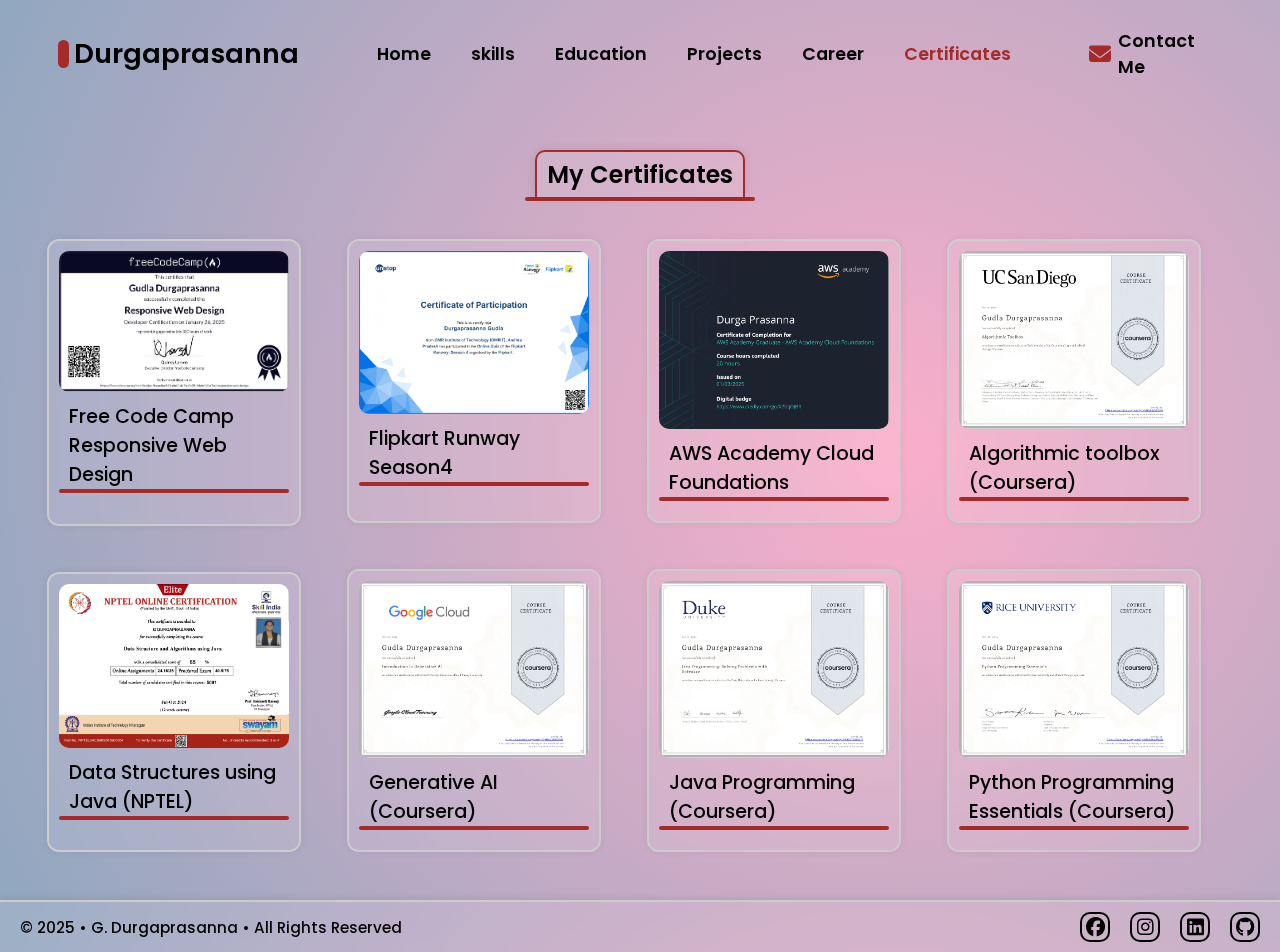
<file: SRC/pages/certificates.html>
<!DOCTYPE html>
<html>

<head>
    <meta charset="utf-8">
    <meta name="viewport" content="width=device-width, initial-scale=1">
    <title>Hobbies</title>
    <link rel="stylesheet" type="text/css" href="../style/style.css">
    <link rel="icon" href="../../Assets/favicons/favicon.png" type="image/png" sizes="32x32">

    <link rel="stylesheet" href="https://cdnjs.cloudflare.com/ajax/libs/font-awesome/6.2.0/css/all.min.css">
    <link rel="stylesheet" href="https://unpkg.com/boxicons@latest/css/boxicons.min.css">
</head>

<body>


    <header class="header" id="header">
        <a href="../../index.html" class="logo"><span class="main-icon"></span><span>Durgaprasanna</span></a>

        <div class="navbar">
            <a href="/index.html">Home</a>
            <a href="./skills.html">skills</a>
            <a href="./education.html">Education</a>
            <a href="./projects.html">Projects</a>
            <a href="./career.html">Career</a>
            <a href="./certicates.html" class="active">Certificates</a>
            <!--<a href="./testimonials.html">Testimonials</a>-->
        </div>

        <div class="main">
            <a href="contact.html" class="user main-items"><i class="fas fa-envelope cm-icon"></i>Contact Me</a>
            <div class="main-items menu-icon-container" id="menu-icon-js">
                <div class="bx bx-menu" id="menu-icon"></div>
            </div>
        </div>
    </header>

    <div class="page">
    <main class="hobbies-main">
        <div class="hobbies-section">
            <div class="hobbies-header">
                <div class="header-text">My Certificates</div>
                <div class="header-line"></div>
            </div>
            <div class="section">
                <div class="row first">
                    <div class="hobbies 1">
                        <div class="image">
                            <img src="../../Assets/certificates/freecodecamp_responsiveweb.jpg" alt="">
                        </div>
                        <div class="header">
                            <div class="header-text">Free Code Camp Responsive Web Design</div>
                            <div class="header-line"></div>
                        </div>
                        <div class="text">
                            <!-- Traveling is more than just a pastime for me; it's a way of life. Exploring new
                            destinations,
                            immersing myself in diverse cultures, and uncovering the beauty of our world bring me
                            immense
                            joy
                            and endless opportunities for personal growth. -->
                        </div>
                    </div>
                    <div class="hobbies 2">
                        <div class="image">
                            <img src="../../Assets/certificates/Data Structure and Algorithms using Java_page-0001.jpg" alt="">
                        </div>
                        <div class="header">
                            <div class="header-text">Data Structures using Java (NPTEL)</div>
                            <div class="header-line"></div>
                        </div>
                        <div class="text">
                           <!--Swimming is my ultimate escape. The feeling of gliding through the water, weightless and
                            free, is truly unparalleled. Whether it's in the calm waters of a pool or the waves of the
                            open sea, swimming rejuvenates my body and soul.-->
                        </div>
                    </div>
                </div>
                <div class="row second">
                    <div class="hobbies 3">
                        <div class="image">
                            <img src="../../Assets/certificates/certificate_page-0001.jpg" alt="">
                        </div>
                        <div class="header">
                            <div class="header-text">Flipkart Runway Season4</div>
                            <div class="header-line"></div>
                        </div>
                        <div class="text">
                            <!-- Spending quality time with friends is a treasured escape from the routine. Whether it's
                            sharing laughter, exploring new places, or simply enjoying each other's company, social
                            hangouts create lasting bonds and cherished memories. -->
                        </div>
                    </div>
                    <div class="hobbies 4">
                        <div class="image">
                            <img src="../../Assets/certificates/AWS.jpg" alt="">
                        </div>
                        <div class="header">
                            <div class="header-text">AWS Academy Cloud Foundations</div>
                            <div class="header-line"></div>
                        </div>
                        <div class="text">
                            <!-- Photography is my way of capturing the world's fleeting moments and turning them into
                            lasting memories. With a camera in hand, I explore the beauty of everyday life, seeking to
                            frame the world in a unique and captivating way. -->
                        </div>
                    </div>
                    <div class="hobbies 5">
                        <div class="image">
                            <img src="../../Assets/certificates/Coursera-algorithmtoolbox_page-0001.jpg" alt="">
                        </div>
                        <div class="header">
                            <div class="header-text">Algorithmic toolbox (Coursera)</div>
                            <div class="header-line"></div>
                        </div>
                        <div class="text">
                            <!-- Photography is my way of capturing the world's fleeting moments and turning them into
                            lasting memories. With a camera in hand, I explore the beauty of everyday life, seeking to
                            frame the world in a unique and captivating way. -->
                        </div>
                    </div>
                    <div class="hobbies 6">
                        <div class="image">
                            <img src="../../Assets/certificates/Coursera-genai_page-0001.jpg" alt="">
                        </div>
                        <div class="header">
                            <div class="header-text">Generative AI (Coursera) </div>
                            <div class="header-line"></div>
                        </div>
                        <!-- <div class="text">
                            <!-- Photography is my way of capturing the world's fleeting moments and turning them into
                            lasting memories. With a camera in hand, I explore the beauty of everyday life, seeking to
                            frame the world in a unique and captivating way.
                        </div> -->
                    </div>
                    <div class="hobbies 7">
                        <div class="image">
                            <img src="../../Assets/certificates/Coursera-java_page-0001.jpg" alt="">
                        </div>
                        <div class="header">
                            <div class="header-text">Java Programming (Coursera) </div>
                            <div class="header-line"></div>
                        </div>
                        <!-- <div class="text">
                            <!-- Photography is my way of capturing the world's fleeting moments and turning them into
                            lasting memories. With a camera in hand, I explore the beauty of everyday life, seeking to
                            frame the world in a unique and captivating way.
                        </div> -->
                    </div>
                    <div class="hobbies 8">
                        <div class="image">
                            <img src="../../Assets/certificates/Coursera-python_page-0001.jpg" alt="">
                        </div>
                        <div class="header">
                            <div class="header-text">Python Programming Essentials (Coursera) </div>
                            <div class="header-line"></div>
                        </div>
                        <!-- <div class="text">
                            <!-- Photography is my way of capturing the world's fleeting moments and turning them into
                            lasting memories. With a camera in hand, I explore the beauty of everyday life, seeking to
                            frame the world in a unique and captivating way. 
                        </div> -->
                    </div>
                </div>
            </div>
        </div>
    </main>
    <footer class="footer">
        <div class="left">
            &copy; 2025 • G. Durgaprasanna • All Rights Reserved
        </div>
        <div class="right">
            <div class="social"><a href="#" target="_blank"><i class="fa-brands fa-facebook"></i></a></div>
            <div class="social"><a href="#" target="_blank"><i class="fa-brands fa-instagram"></i></a></div>
            <div class="social"><a href="https://www.linkedin.com/in/durgaprasanna-gudla" target="_blank"><i class="fa-brands fa-linkedin"></i></a></div>
            <div class="social"><a href="https://github.com/Durgaprasanna18110" target="_blank"><i class="fa-brands fa-github"></i></a></div>
        </div>
    </footer>
</div>
    <div class="nav-touch-close" id="nav-tc-js"></div>
    <script type="text/javascript" src="../script/script.js"></script>
</body>
</html>
</file>
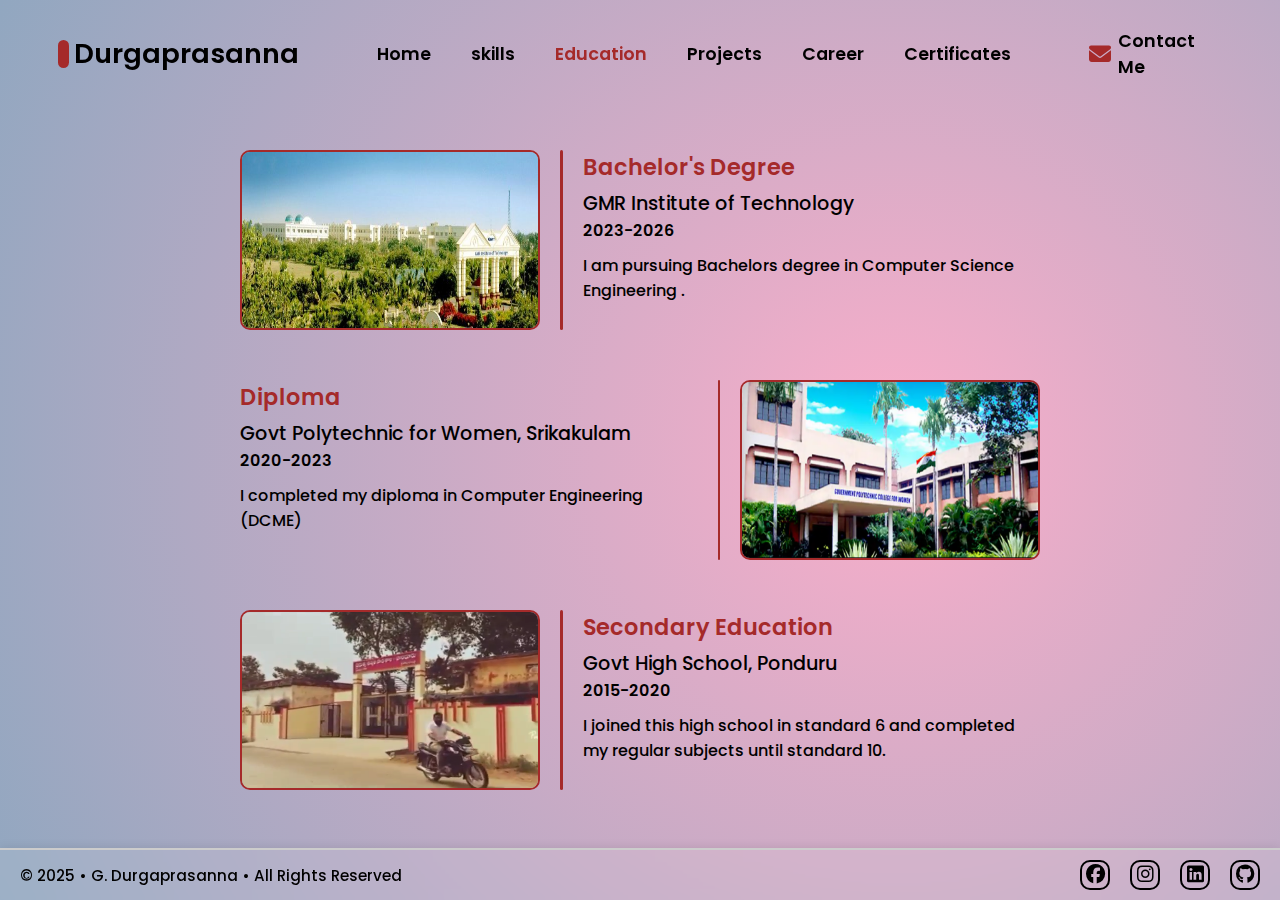
<file: SRC/pages/education.html>
<!DOCTYPE html>
<html>
<head>
    <meta charset="utf-8">
    <meta name="viewport" content="width=device-width, initial-scale=1">
    <title>Education</title>
    <link rel="stylesheet" type="text/css" href="../style/style.css">
    <link rel="icon" href="../../Assets/favicons/favicon.png" type="image/png" sizes="32x32">
    <link rel="stylesheet" href="https://cdnjs.cloudflare.com/ajax/libs/font-awesome/6.2.0/css/all.min.css">
    <link rel="stylesheet" href="https://unpkg.com/boxicons@latest/css/boxicons.min.css">
</head>
<body>
    <header class="header" id="header">
        <a href="../../index.html" class="logo"><span class="main-icon"></span><span>Durgaprasanna</span></a>

        <div class="navbar">
            <a href="/index.html">Home</a>
            <a href="./skills.html">skills</a>
            <a href="./education.html" class="active">Education</a>
            <a href="./projects.html">Projects</a>
            <a href="./career.html">Career</a>
            <a href="./certificates.html">Certificates</a>
            <!--<a href="./testimonials.html">Testimonials</a>-->
        </div>

        <div class="main">
            <a href="./contact.html" class="user main-items"><i class="fas fa-envelope cm-icon"></i>Contact Me</a>
            <div class="main-items menu-icon-container" id="menu-icon-js">
                <div class="bx bx-menu" id="menu-icon"></div>
            </div>
        </div>
    </header>


    <div class="page">
        <main class="education-main">
            <div class="education-section">
                <div class="study first">
                    <div class="image">
                        <img src="../../Assets/education/GMRIT.jpg" alt="">
                    </div>
                    <div class="line"></div>
                    <div class="texts">
                        <div class="header">Bachelor's Degree</div>
                        <div class="name">GMR Institute of Technology</div>
                        <div class="year">2023-2026</div>
                        <div class="text">I am pursuing Bachelors degree in Computer Science Engineering .</div>
                    </div>
                </div>
                <div class="study second">
                    <div class="image">
                        <img src="../../Assets/education/diploma.png" alt="">
                    </div>
                    <div class="line"></div>
                    <div class="texts">
                        <div class="header">Diploma</div>
                        <div class="name">Govt Polytechnic for Women, Srikakulam</div>
                        <div class="year">2020-2023</div>
                        <div class="text">I completed my diploma in Computer Engineering (DCME) </div>
                    </div>
                </div>
                <div class="study third">
                    <div class="image">
                        <img src="../../Assets/education/school.png" alt="">
                    </div>
                    <div class="line"></div>
                    <div class="texts">
                        <div class="header">Secondary Education</div>
                        <div class="name">Govt High School, Ponduru</div>
                        <div class="year">2015-2020</div>
                        <div class="text">I joined this high school in standard 6 and completed my regular subjects until standard 10.</div>
                    </div>
                </div>
            </div>
        </main>
        <footer class="footer">
            <div class="left">
                &copy; 2025 • G. Durgaprasanna • All Rights Reserved
            </div>
            <div class="right">
                <div class="social"><a href="#" target="_blank"><i class="fa-brands fa-facebook"></i></a></div>
                <div class="social"><a href="#" target="_blank"><i class="fa-brands fa-instagram"></i></a></div>
                <div class="social"><a href="https://www.linkedin.com/in/durgaprasanna-gudla" target="_blank"><i class="fa-brands fa-linkedin"></i></a></div>
                <div class="social"><a href="https://github.com/Durgaprasanna18110" target="_blank"><i class="fa-brands fa-github"></i></a></div>
            </div>
        </footer>
    </div>
    <div class="nav-touch-close" id="nav-tc-js"></div>
    <script type="text/javascript" src="../script/script.js"></script>
</body>
</html>
</file>
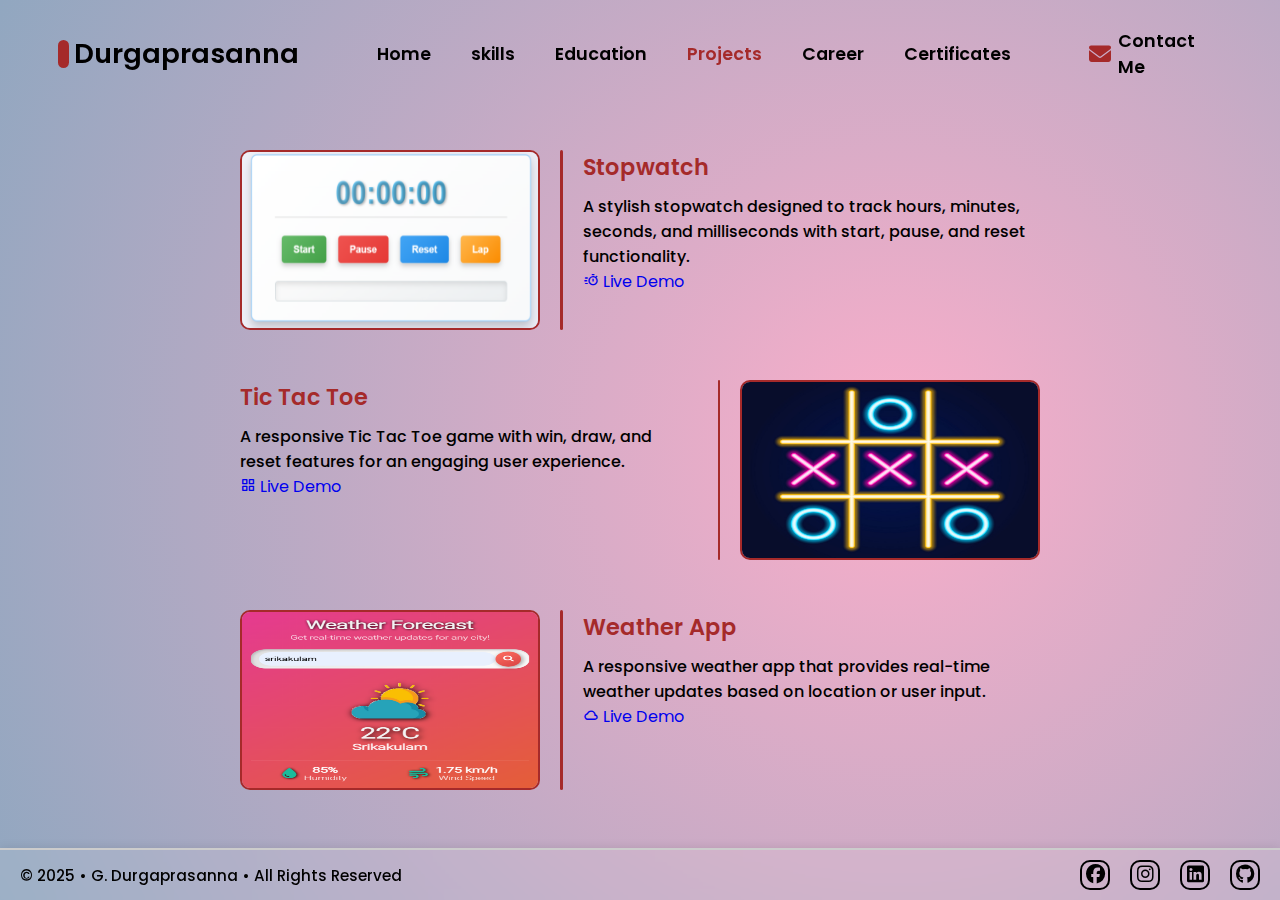
<file: SRC/pages/projects.html>
<!DOCTYPE html>
<html>

<head>
    <meta charset="utf-8">
    <meta name="viewport" content="width=device-width, initial-scale=1">
    <title>Projects</title>
    <link rel="stylesheet" type="text/css" href="../style/style.css">
    <link rel="icon" href="/Assets/favicons/favicon.png" type="image/png" sizes="32x32">
    <link rel="stylesheet" href="https://cdnjs.cloudflare.com/ajax/libs/font-awesome/6.2.0/css/all.min.css">
    <link rel="stylesheet" href="https://unpkg.com/boxicons@latest/css/boxicons.min.css">
</head>

<body>
    <header class="header" id="header">
        <a href="../../index.html" class="logo"><span class="main-icon"></span><span>Durgaprasanna</span></a>

        <div class="navbar">
            <a href="/index.html">Home</a>
            <a href="./skills.html">skills</a>
            <a href="./education.html">Education</a>
            <a href="./projects.html" class="active">Projects</a>
            <a href="./career.html">Career</a>
            <a href="./certificates.html">Certificates</a>
            <!--<a href="./testimonials.html">Testimonials</a>-->
        </div>

        <div class="main">
            <a href="./contact.html" class="user main-items"><i class="fas fa-envelope cm-icon"></i>Contact Me</a>
            <div class="main-items menu-icon-container" id="menu-icon-js">
                <div class="bx bx-menu" id="menu-icon"></div>
            </div>
        </div>
    </header>

    <div class="page">
        <main class="education-main">
            <div class="education-section">
                <div class="study first">
                    <div class="image">
                        <img src="/Assets/projects/stopwatch.png" alt="">
                    </div>
                    <div class="line"></div>
                    <div class="texts">
                        <div class="header">Stopwatch</div>
                        <div class="text">A stylish stopwatch designed to track hours, minutes, seconds, and milliseconds with start, pause, and reset functionality.</div>
                        <a href="https://durgaprasanna18110.github.io/PRODIGY_WD_02/" target="_blank"><i class="bx bx-timer"></i> Live Demo</a>
                    </div>
                </div>

                <div class="study second">
                    <div class="image">
                        <img src="/Assets/projects/tic-tac-toe.png" alt="Tic Tac Toe Game">
                    </div>
                    <div class="line"></div>
                    <div class="texts">
                        <div class="header">Tic Tac Toe</div>
                        <div class="text">A responsive Tic Tac Toe game with win, draw, and reset features for an engaging user experience.</div>
                        <a href="https://durgaprasanna18110.github.io/PRODIGY_WD_03/" target="_blank"><i class='bx bx-grid-alt'></i> Live Demo</a>
                    </div>
                </div>

                <div class="study third">
                    <div class="image">
                        <img src="/Assets/projects/weather.png" alt="Weather App">
                    </div>
                    <div class="line"></div>
                    <div class="texts">
                        <div class="header">Weather App</div>
                        <div class="text">A responsive weather app that provides real-time weather updates based on location or user input.</div>
                        <a href="https://durgaprasanna18110.github.io/PRODIGY_WD_05/" target="_blank">
                            <i class='bx bx-cloud'></i> Live Demo</a>
                    </div>
                </div>
        </div>
        </main>

        <footer class="footer">
            <div class="left">
                &copy; 2025 • G. Durgaprasanna • All Rights Reserved
            </div>
            <div class="right">
                <div class="social"><a href="#" target="_blank"><i class="fa-brands fa-facebook"></i></a></div>
                <div class="social"><a href="#" target="_blank"><i class="fa-brands fa-instagram"></i></a></div>
                <div class="social"><a href="https://www.linkedin.com/in/durgaprasanna-gudla" target="_blank"><i class="fa-brands fa-linkedin"></i></a></div>
                <div class="social"><a href="https://github.com/Durgaprasanna18110" target="_blank"><i class="fa-brands fa-github"></i></a></div>
            </div>
        </footer>
    </div>

    <div class="nav-touch-close" id="nav-tc-js"></div>
    <script type="text/javascript" src="../script/script.js"></script>
</body>
</html>
</file>
<file: SRC/style/style.css>
@import url('https://fonts.googleapis.com/css2?family=Poppins:wght@300;400;500;600;700&display=swap');

* {
	padding: 0;
	margin: 0;
	box-sizing: border-box;
	font-family: 'Poppins', sans-serif;
	text-decoration: none;
	list-style: none;
}

:root {
	/* --bg-color: radial-gradient(circle at 60% 50%, rgba(238,174,202,1) 0%, rgb(127, 172, 224) 100%); */
	--bg-color: radial-gradient(circle at 70% 50%, rgba(250, 174, 202, 1) 0%, rgb(145, 167, 192) 100%);
	--text-color: #000000;
	--main-color: brown;
	/* --main-color: hsl(250, 52%, 36%); */
}

body {
	min-height: 100vh;
	/* position: relative;
	top: 150px; */
	background: var(--bg-color);
	color: var(--text-color);
}

header {
	position: fixed;
	/* position: relative; */
	width: 100%;
	top: 0;
	right: 0;
	z-index: 117;
	display: flex;
	align-items: center;
	/* justify-content: space-between; */
	justify-content: space-evenly;
	background: transparent;
	/* padding: 28px 12%; */
	padding: 28px 0px;
	transition: all .50s ease;
	/* backdrop-filter: blur(4px); */
}
header.scrolled {
	backdrop-filter: blur(4px);
}
.logo {
	display: flex;
	align-items: center;
	/* margin-right: 25px; */
}

.logo .main-icon {
	width: 0.7rem;
	height: 1.7rem;
	margin-right: 5px;
	background-color: var(--main-color);
	border-radius: 50px;
}

.logo span {
	color: var(--text-color);
	font-size: 1.7rem;
	font-weight: 600;
}

.navbar {
	display: flex;
}

.navbar a {
	position: relative;
	color: var(--text-color);
	font-size: 1.1rem;
	font-weight: 600;
	padding: 5px 0;
	margin: 0px 20px;
	transition: all .50s ease;
	display: flex;
	justify-content: center;
}

.navbar a::before {
	content: "";
	position: absolute;
	top: 0;
	width: 0px;
	height: 2px;
	border-radius: 10px;
	background-color: var(--text-color);
	transition: all 0.3s ease;
	opacity: 0;
}

.navbar a:hover::before {
	width: 100%;
	opacity: 1;
}

.navbar a:hover {
	color: var(--main-color);
	transform: scale(1.1);
}

.header .navbar a.active,
.header .main a.active {
	color: var(--main-color);
}


.header .main {
	display: flex;
	align-items: center;
	/* border: 2px solid; */
	/* margin-left: 25px; */
}

.header .main a {
	width: 132.4417px;
	/* width: fit-content; */
	justify-content: right;
	color: var(--text-color);
	font-size: 1.1rem;
	font-weight: 600;
	transition: all .50s ease;
}

.header .main .user .cm-icon {
	font-size: 22px;
}

.user {
	display: flex;
	align-items: center;
}

.user i {
	color: var(--main-color);
	font-size: 28px;
	margin-right: 7px;
}

.main a:hover {
	color: var(--main-color);
}

#menu-icon {
	font-size: 35px;
	color: var(--text-color);
	cursor: pointer;
	z-index: 114;
	display: none;
}

.about {
	/* position: relative;
	top: 150px; */
	width: 100%;
	padding-top: 150px;
	/* margin-top: 150px; */
	/* height: 100vh; */
	min-width: 250px;
	display: flex;
	justify-content: center;
	align-items: center;
}

.about-content {
	max-width: 1000px;
	padding: 0px 20px;
	display: flex;
	justify-content: center;
	align-items: center;
	flex-direction: row;
}

.column.left {
	text-align: left;
	/* padding-left: 20px; */
	max-width: 70%;
}

.column.right {
	order: 1;
	width: fit-content;
	display: flex;
	align-items: center;
	justify-content: left;
}


.column.right img {
	max-width: 250px;
	margin-left: 50px;
	border-radius: 20px 100px 20px 20px;
	box-shadow: 0 0 10px rgba(0, 0, 0, 0.2);

}

.about .text {
	font-size: 2rem;
	font-weight: bold;
	color: var(--text-color);
}

.about .iAm {
	color: #4e54c8;
}

.about p {
	font-size: 1.2rem;
	font-weight: 500;
	margin-top: 20px;
	color: var(--text-color);
}

.about .buttons {
	margin-top: 20px;
	display: flex;
	column-gap: 20px;
}

.about a {
	display: inline-block;
	/* margin-top: 20px; */
	padding: 10px 20px;
	background-color: var(--main-color);
	color: #fff;
	text-decoration: none;
	border-radius: 5px;
	font-size: 1rem;
	font-weight: 500;
	transition: 0.3s;
}

.about a:hover {
	background-color: #4e54c8;
}

.about .cm-button {
	color: var(--text-color);
	/* font-weight: 600; */
	background-color: transparent;
	outline: 2px solid var(--main-color);
}

.about .cm-button:hover {
	/* font-weight: 500; */
	color: white;
	outline: none;
}

.nav-touch-close {
	position: fixed;
	display: none;
	top: 0;
	width: 100%;
	height: 100%;
	background: rgba(255, 255, 255, 0.1);
	backdrop-filter: blur(4px);
	cursor: pointer;
	z-index: 100;
}

.nav-touch-close-open {
	display: block;
}

.nav-LR-TC {
	background: transparent;
	backdrop-filter: none;
}

@media (max-width: 1200px) {
	header {
		padding: 14px 2%;
		transition: .2s;
		justify-content: space-between;
	}

	.navbar a {
		padding: 5px 0;
		margin: 0px 20px;
	}
}

@media (max-width: 850px) {
	/* .about {
		display: inline;
	} */

	.about-content {
		/* position: relative; */
		display: block;
		padding: 0px;
		/* top: 100px; */
		max-width: 100%;
		height: 100%;
	}

	.about-content .column.left {
		max-width: 100%;
		margin-left: 20px;
		margin-right: 20px;
		padding: 0px;
		text-align: center;
	}


	.about-content .column.left .text {
		margin-top: 20px;
		font-size: 1.8rem;
	}

	.about-content .column.left p {
		margin: 0px;
		font-size: 1.1rem;
		margin-top: 10px;
	}

	.about .about-content .buttons {
		display: block;
		margin: 0px;
	}

	.about-content .column.left a {
		margin: 0px;
		margin-top: 20px;
		margin-right: 10px;
		margin-left: 10px;

	}

	.about-content .column.right {
		width: 100%;
		display: flex;
		justify-content: center;
		align-items: center;
	}

	.about-content .column.right img {
		margin: 0px;
	}
}

@media (max-width: 1100px) {
	.main .main-items {
		margin-right: 12px;
	}

	.main .menu-icon-container {
		position: relative;
		margin-right: 5px;
		width: 30px;
		height: 30px;
		border-radius: 5px;
		/* background: grey; */
		border: 2px solid #ccc;
		box-shadow: 0 0 10px rgba(0, 0, 0, 0.1);
		background: rgba(255, 255, 255, 0.1);
		backdrop-filter: blur(4px);
		cursor: pointer;
		display: flex;
		justify-content: center;
		align-items: center;
		z-index: 113;
	}

	.header .main a {
		width: 132.6px;
	}

	#menu-icon {
		display: block;
	}

	.navbar {
		position: absolute;
		top: 100%;
		right: -100%;
		width: auto;
		height: auto;
		/* background: grey; */
		border: 2px solid #ccc;
		box-shadow: 0 0 10px rgba(0, 0, 0, 0.1);
		background: rgba(255, 255, 255, 0.1);
		backdrop-filter: blur(4px);
		display: flex;
		flex-direction: column;
		justify-content: flex-start;
		align-items: center;
		border-radius: 10px;
		transition: all .50s ease;
	}

	.navbar a {
		display: block;
		margin: 12px 0;
		padding: 0px 25px;
		transition: all .50s ease;
	}

	.navbar a:before,
	.navbar a:after {
		display: none;
	}

	.navbar a:hover {
		color: var(--text-color);
		transform: translateY(5px);
	}

	/* .navbar a.active {
		color: var(--text-color);
	} */

	.navbar.open {
		right: 2%;
	}

}


.contact-main {
	width: 100%;
	/* height: 100vh; */
	padding-top: 150px;
	display: flex;
	align-items: center;
	justify-content: center;
}

.contact-main .contact-full {
	min-width: 570px;
	padding: 20px;
	padding-top: 0px;
	display: flex;
	align-items: center;
	justify-content: center;
}

.contact-main .mobile-show {
	position: absolute;
	visibility: hidden;
}

.contact-main .contact-section {
	width: 400px;
	min-width: 320px;
	color: var(--text-color);
	height: 400px;
	padding: 20px;
	position: relative;
	display: flex;
	flex-direction: column;
	justify-content: space-around;
	/* top: 40px; */
	border-top: 2px solid #ccc;
	border-bottom: 2px solid #ccc;
	border-left: 2px solid #ccc;
	border-radius: 10px 0px 0px 10px;
	box-shadow: 0 0 10px rgba(0, 0, 0, 0.1);
	background: rgba(255, 255, 255, 0.1);
	backdrop-filter: blur(4px);
}

.contact-main .contact-section .cs-item {
	display: flex;
	align-items: center;
}

.contact-main .contact-section .text {
	width: 200px;
	display: flex;
	flex-direction: column;
}

.contact-main .contact-section .icon {
	width: 70px;
	/* min-width: 70px; */
	height: 70px;
	border: 2.5px solid var(--main-color);
	border-radius: 100px;
	color: var(--main-color);
	font-size: 35px;
	display: flex;
	align-items: center;
	justify-content: center;
}

.contact-main .contact-section .placeHolder {
	width: fit-content;
	height: fit-content;
	display: flex;
	align-items: center;
	padding-left: 10px;
	font-size: 1.1rem;
	font-weight: 600;
	color: var(--main-color);
	/* background: lightcoral; */
}

.contact-main .contact-section .info {
	width: fit-content;
	height: fit-content;
	padding-left: 10px;
	/* font-size: large; */
	font-weight: 500;
	/* background: lightgoldenrodyellow; */
}


.contact-main .contact-form {
	width: 400px;
	min-width: 250px;
	position: relative;
	/* top: 40px; */
	text-align: center;
	padding: 20px;
	border: 2px solid #ccc;
	border-radius: 10px;
	color: var(--main-color);
	box-shadow: 0 0 10px rgba(0, 0, 0, 0.1);
	background: rgba(255, 255, 255, 0.1);
	backdrop-filter: blur(4px);
}

.contact-main .contact-section.csa-cs {
	border-right: 2px solid #ccc;
	border-radius: 10px;
}

.contact-main .contact-form.csa-cf {
	border-left: none;
	border-radius: 0px 10px 10px 0px;

}

.contact-main .contact-section .cs-top {
	width: 100%;
	padding-right: 15px;
	display: flex;
	flex-direction: column;
	/* justify-content: center; */
	align-items: center;
}

.contact-main .contact-section h1,
.contact-main .contact-form h1 {
	font-size: 1.5em;
	color: var(--text-color);
}

.contact-main .contact-section .border-line,
.contact-main .contact-form .border-line {
	width: 100%;
	height: 2px;
	background-color: var(--main-color);
}

.contact-main .contact-section .border-line {
	margin-bottom: 25px;
}

.contact-main .contact-form .contact-submit-after {
	/* height: 350px; */
	/* margin-top: 10px; */
	padding: 30px 0px 10px 0px;
	/* display: flex; */
	display: none;
	justify-content: center;
	align-items: center;
}

.contact-main .contact-form .form-section.hide {
	display: none;
}

.contact-main .contact-form .contact-submit-after.show {
	display: flex;
}

.contact-main .contact-form .contact-submit-after .box {
	/* background-color:cornsilk; */
	width: 335px;
	padding: 20px;
	border-radius: 10px;
	display: flex;
	flex-direction: column;
	justify-content: center;
	align-items: center;
	border: 2px solid #ccc;
	box-shadow: 0 0 10px rgba(0, 0, 0, 0.1);
	background: rgba(255, 255, 255, 0.1);
	backdrop-filter: blur(4px);

}

.contact-main .contact-form .contact-submit-after .csa-icon {
	font-size: 5rem;
	color: lightseagreen;
	margin-bottom: 20px;
}

.contact-main .contact-form .contact-submit-after .csa-text {
	font-size: 1.2rem;
	color: var(--text-color);
	font-weight: 500;
	margin-bottom: 10px;
}

.contact-main .contact-form .contact-submit-after .csa-ok {
	width: fit-content;
	color: white;
	font-size: 1.1rem;
	font-weight: 500;
	padding: 2px 8px;
	border-radius: 5px;
	cursor: pointer;
	background-color: var(--main-color);
	transition: 0.3s;
}

.contact-main .contact-form .contact-submit-after .csa-ok:hover {
	background-color: #4e54c8;
}

.contact-main .contact-form .name-section {
	margin-top: 25px;
}

.contact-main label {
	display: block;
	margin-bottom: 10px;
	color: var(--text-color);
	font-weight: 600;
}

.contact-main input[type="text"],
.contact-main input[type="email"],
.contact-main textarea {
	width: 100%;
	padding: 10px;
	margin-bottom: 20px;
	border: 1px solid #ccc;
	border-radius: 5px;
	font-size: 16px;
	outline: none;
}


.contact-main textarea {
	resize: none;
	margin-bottom: 0px;
}

.contact-main .contact-form .email-error,
.contact-main .contact-form .error {
	/* background-color: gray; */
	width: fit-content;
	display: none;
	justify-content: center;
	align-items: center;
	font-size: 1.1rem;
	border: 2px solid var(--main-color);
	border-radius: 5px;
	padding: 5px;
	margin: 10px auto 0px auto;
}

.contact-main .contact-form .error-show {
	display: flex;
}

.contact-main .contact-form .error-icon {
	font-size: 1.4rem;
	margin-right: 5px;
}


.contact-main button[type="submit"] {
	background-color: var(--main-color);
	color: white;
	padding: 10px 20px;
	border: none;
	border-radius: 5px;
	margin-top: 20px;
	font-size: 1rem;
	font-weight: 500;
	cursor: pointer;
	transition: 0.3s;
}

.contact-main button[type="submit"]:hover {
	background-color: #4e54c8;
}

.contact-main .contact-form .contact-button .line {
	display: inline-block;
	width: 15px;
	height: 15px;
	border-radius: 15px;
	background-color: var(--main-color);
}

.contact-main .contact-form .contact-button.loading {
	height: 55px;
	width: 97.7px;
	background-color: gray;
}

.contact-main .contact-form .contact-load {
	display: none;
}

.contact-main .contact-form .contact-load.show {
	display: block;
}

.contact-main .contact-form .contact-button .submit-text.hide {
	display: none;
}

.contact-main .contact-form .contact-load .line:nth-last-child(1) {
	animation: loadingA 1.5s 1s infinite;
}

.contact-main .contact-form .contact-load .line:nth-last-child(2) {
	animation: loadingA 1.5s 0.5s infinite;
}

.contact-main .contact-form .contact-load .line:nth-last-child(3) {
	animation: loadingA 1.5s 0s infinite;
}

@keyframes loadingA {
	0% {
		height: 15px;
	}

	50% {
		height: 35px;
	}

	100% {
		height: 15px;
	}
}

@media (max-width: 610px) {

	.contact-main {
		display: block;
	}

	.contact-main .contact-full {
		min-width: fit-content;
		display: block;
		padding: 0px;
		/* margin-left: auto;
		margin-right: auto; */
		/* position: relative;
		top: 100px; */
	}

	.contact-main .mobile-show {
		position: relative;
		visibility: visible;
	}

	.contact-main .contact-full .contact-section {
		width: 85%;
		min-width: 300px;
		height: fit-content;
		padding: 20px 0px 25px 15px;
		margin-right: auto;
		margin-left: auto;
		border-right: 2px solid #ccc;
		border-radius: 10px;
	}

	.contact-main .contact-section .cs-item {
		margin-bottom: 35px;
	}

	.contact-main .contact-section .cs-item.address {
		margin-bottom: 0px;
	}

	.contact-main .contact-section .icon {
		width: 50px;
		height: 50px;
		font-size: 25px;
	}

	.contact-main .contact-full .contact-form {
		margin-top: 25px;
		width: 85%;
		min-width: 300px;
		border-left: 2px solid #ccc;
		margin-right: auto;
		margin-left: auto;
		border-radius: 10px;
	}

	.contact-main .contact-form .contact-submit-after .box {
		width: auto;
	}


	.contact-main .contact-form .border-line {
		height: 2px;
	}

}

.skills-main {
	width: 100%;
	/* height: fit-content; */
	padding-top: 95px;
	display: flex;
	justify-content: center;
	align-items: center;
}

.skills-main .skills-section {
	width: 1000px;
	/* margin-bottom: -40px; */
}

.skills-main .skills-section .header {
	display: flex;
	flex-direction: column;
	justify-content: center;
	align-items: center;
	margin-bottom: 40px;
}

.skills-main .skills-section .header .text {
	font-size: 1.5rem;
	font-weight: 600;
}

.skills-main .skills-section .header .border-line {
	width: 140px;
	height: 4px;
	border-radius: 100px;
	background-color: var(--main-color);
}

.skills-main .skills-section .skills {
	display: flex;
	flex-direction: row;
	justify-content: space-around;
	flex-wrap: wrap;
	row-gap: 50px;
}

.skills-main .skills-section .skills .skills-group-row {
	/* width: 40%; */
	width: 400px;
	/* min-width: 300px; */
	border: 2px solid #ccc;
	border-radius: 10px;
	margin-left: 20px;
	margin-right: 20px;
	padding: 20px 10px 10px 10px;
	box-shadow: 0 0 10px rgba(0, 0, 0, 0.1);
	background: rgba(255, 255, 255, 0.1);
	backdrop-filter: blur(4px);
}

@media (max-width: 700px) {
	.skills-main .skills-section .skills .skills-group-row {
		width: 85%;
		min-width: 250px;
	}
}

.skills-main .skills-section .skills .skills-group-row .skills-group-header {
	width: fit-content;
	font-size: 1.35rem;
	font-weight: 600;
	color: var(--text-color);
	/* margin-top: 20px; */
	margin-left: auto;
	margin-right: auto;
}

.skills-main .skills-section .skills-group-row .border-line {
	width: 100%;
	height: 4px;
	border-radius: 100px;
	background-color: var(--main-color);
	margin-top: 5px;
	margin-bottom: 25px;
}

.skills-main .skills-section .skills-group-row .skill {
	/* width: 100%; */
	/* height: 100px; */
	margin-bottom: 25px;
	display: flex;
	flex-direction: row;
}

.skills-main .skills-section .skills-group-row .skill-block {
	width: 100%;
	padding-left: 10px;
}

.skills-main .skills-section .skills-group-row .icon {
	display: flex;
	justify-content: center;
	align-items: center;
}

.skills-main .skills-section .skills-group-row .icon-img {
	width: 55px;
	aspect-ratio: 1;
	display: flex;
	justify-content: center;
	align-items: center;
	font-size: 30px;
	color: var(--text-color);
	border: 3px solid var(--main-color);
	border-radius: 25%;
}

.skills-main .skills-section .skills-group-row .progress-block {
	width: fit-content;
	height: fit-content;
	padding: 0px 5px;
	border-radius: 50px;
	margin-top: 5px;
	margin-left: 50%;
	transform: translate(-20px, 0px);
	background-color: var(--main-color);
	color: white;
	font-size: 0.8em;
}

.skills-main .skills-section .skills-group-row .progress-bar {
	width: 100%;
	height: 7px;
	margin-top: 5px;
	background: gray;
	border-radius: 20px;
}

.skills-main .skills-section .skills-group-row .progress-per {
	width: 50%;
	height: 7px;
	border-radius: 20px;
	background-color: var(--main-color);
}

.skills-main .skills-section .skills-group-row .block-header {
	color: var(--text-color);
	/* font-size: 1.05rem; */
	font-weight: 600;
}

.skills-main .skills-section .skills-group-row .block-section {
	font-size: 0.85rem;
	font-weight: 600;
}

.skills-main .skills-section .skills-group-row .html .progress-block {
	margin-left: 70%;
}

.skills-main .skills-section .skills-group-row .html .progress-per {
	width: 70%;
}

.skills-main .skills-section .skills-group-row .css .progress-block {
	margin-left: 60%;
}

.skills-main .skills-section .skills-group-row .css .progress-per {
	width: 60%;
}

.skills-main .skills-section .skills-group-row .js .progress-block {
	margin-left: 50%;
}

.skills-main .skills-section .skills-group-row .js .progress-per {
	width: 50%;
}

.skills-main .skills-section .skills-group-row .python .progress-block {
	margin-left: 55%;
}

.skills-main .skills-section .skills-group-row .python .progress-per {
	width: 55%;
}

.skills-main .skills-section .skills-group-row .communication .progress-block {
	margin-left: 85%;
}

.skills-main .skills-section .skills-group-row .communication .progress-per {
	width: 85%;
}

.skills-main .skills-section .skills-group-row .team-work .progress-block {
	margin-left: 70%;
}

.skills-main .skills-section .skills-group-row .team-work .progress-per {
	width: 70%;
}

.skills-main .skills-section .skills-group-row .management .progress-block {
	margin-left: 65%;
}

.skills-main .skills-section .skills-group-row .management .progress-per {
	width: 65%;
}

.skills-main .skills-section .skills-group-row .creativity .progress-block {
	margin-left: 80%;
}

.skills-main .skills-section .skills-group-row .creativity .progress-per {
	width: 80%;
}

.education-main {
	padding-top: 150px;
	width: 100%;
	display: flex;
	justify-content: center;
	flex-direction: row;
	/* align-items: center; */
}

.education-main .education-section {
	/* position: relative; */
	/* top: 150px; */
	width: fit-content;
	min-width: 770px;
	max-width: 800px;
	display: flex;
	flex-direction: column;
	align-items: center;
	row-gap: 50px;
	/* margin-left: auto;
	margin-right: auto; */
	box-sizing: content-box;
	padding-left: 20px;
	padding-right: 20px;
}

.education-main .education-section .study {
	/* height: 190px; */
	display: flex;
	flex-direction: row;
	/* margin-bottom: 50px; */
	/* justify-content: space-between; */
}

.education-main .education-section .study .image {
	display: flex;
	justify-content: center;
}

.education-main .education-section .study .image img {
	width: 300px;
	/* height: 180px; */
	aspect-ratio: 300/180;
	/* min-width: 200px; */
	border-radius: 10px;
	border: 2px solid var(--main-color);
}

.education-main .education-section .study .line {
	min-width: 2.5px;
	height: 180px;
	margin-top: auto;
	margin-bottom: auto;
	border-radius: 10px;
	margin-left: 20px;
	margin-right: 20px;
	background-color: var(--main-color);
}

.education-main .education-section .study.second .image {
	order: 2;
}

.education-main .education-section .study.second .line {
	order: 1;
}

.education-main .education-section .study.second .texts {
	order: 0;
}

@media (max-width: 850px) {
	.education-main .education-section .study {
		flex-direction: column;
		border: 2px solid #ccc;
		border-radius: 20px;
		padding: 10px;
		box-shadow: 0 0 10px rgba(0, 0, 0, 0.1);
		background: rgba(255, 255, 255, 0.1);
		backdrop-filter: blur(4px);
	}

	.education-main .education-section {
		min-width: 250px;
		width: 85%;
	}

	.education-main .education-section .study .image img {
		width: 85%;
		min-width: 250px;
	}

	.education-main .education-section .study .line {
		width: 100%;
		height: 4px;
		margin: 0px;
		margin-top: 20px;
		margin-bottom: 5px;
	}

	.education-main .education-section .study .texts {
		display: flex;
		flex-direction: column;
		justify-content: center;
		align-items: center;
	}

	.education-main .education-section .study.second .image {
		order: 2;
	}

	.education-main .education-section .study.second .line {
		order: 3;
	}

	.education-main .education-section .study.second .texts {
		order: 4;
	}

	.education-main .education-section .study .texts .header {
		text-align: center;
	}

	.education-main .education-section .study .texts .name {
		text-align: center;
	}

	.education-main .education-section .study .texts .year {
		text-align: center;
	}

	.education-main .education-section .study .texts .text {
		text-align: center;
	}
}

.education-main .education-section .study .texts .header {
	font-size: 1.4rem;
	font-weight: 600;
	color: var(--main-color);
}

.education-main .education-section .study .texts .name {
	font-size: 1.2rem;
	font-weight: 500;
	color: var(--text-color);
	margin-top: 5px;
}

.education-main .education-section .study .texts .year {
	font-weight: 600;
	color: var(--text-color);
}

.education-main .education-section .study .texts .text {
	font-weight: 500;
	color: var(--text-color);
	/* text-align: justify; */
	margin-top: 10px;
}

.gallery-main {
	margin-top: 150px;
	display: flex;
	justify-content: center;
	/* margin-bottom: 150px; */
}

.gallery-main .gallery-section .column {
	display: flex;
	flex-direction: column;
	padding: 0px 20px;
	/* border: 2px solid red; */
	/* column-gap: 20px; */
}

.gallery-main .gallery-section .column .header {
	width: 100%;
	font-size: 1.5rem;
	font-weight: 500;
	display: flex;
	flex-direction: row;
	align-items: center;
	justify-content: center;
	margin-bottom: 40px;
}

.gallery-main .gallery-section .column .header .text {
	min-width: 151px;
	color: var(--main-color);
	border: 2px solid var(--main-color);
	border-radius: 10px;
	/* border-radius: 10px 10px 0px 0px; */
	/* border-bottom: 0px; */
	padding: 0px 10px;
	box-shadow: 0 0 10px rgba(0, 0, 0, 0.1);
	background: rgba(255, 255, 255, 0.1);
	backdrop-filter: blur(4px);
}

.gallery-main .gallery-section .column.australia .header .text {
	min-width: 162.3px;
}

.gallery-main .gallery-section .column .header .header-line {
	/* order: 1; */
	width: 100%;
	height: 2px;
	border-radius: 20px 0px 0px 20px;
	/* border-radius: 20px; */
	background-color: var(--main-color);
}

.gallery-main .gallery-section .column .header .header-line.right {
	border-radius: 0px 20px 20px 0px;
}

.gallery-main .gallery-section .column .images {
	display: flex;
	justify-content: center;
	flex-direction: row;
	flex-wrap: wrap;
	row-gap: 20px;
	column-gap: 20px;
}
.gallery-main .gallery-section .column .images .image-column{
	display: flex;
	align-items: center;
}
.gallery-main .gallery-section .column.australia {
	margin-top: 100px;
}

.gallery-main .gallery-section .column img {
	width: 300px;
	min-width: 250px;
	/* width: 100%; */
	border: 2px solid #ccc;
	border-radius: 20px;
}
@media (max-width: 500px) {
	.gallery-main .gallery-section .column img {
		width: 80%;
	}
}
.gallery-main .gallery-section .column .image-column {
	display: flex;
	flex-direction: column;
	row-gap: 20px;
}

.career-main {
	width: 100%;
	/* margin-top: 150px; */
	padding-top: 150px;
	display: flex;
	justify-content: center;
	align-items: center;
}

.career-main .career-section {
	/* width: 70%; */
	/* min-width: 650px; */
	max-width: 1000px;
	/* padding: 100px; */
	padding: 0px 20px;
}

.career-main .career-section .career-header {
	width: fit-content;
	margin-left: auto;
	margin-right: auto;
}

.career-main .career-section .career-header .text {
	font-size: 1.4rem;
	font-weight: 600;
	padding: 5px 10px;
	margin-left: 10px;
	margin-right: 10px;
	border: 2px solid var(--main-color);
	border-bottom: 0px;
	border-radius: 10px 10px 0px 0px;
	box-shadow: 0 0 10px rgba(0, 0, 0, 0.1);
	background: rgba(255, 255, 255, 0.1);
	backdrop-filter: blur(4px);
	/* color: var(--main-color); */
}

.career-main .career-section .header-line {
	width: 100%;
	height: 4px;
	background-color: var(--main-color);
	border-radius: 20px;
	/* margin-top: 5px; */
}

.career-main .career-section .professional-summary .texts {
	margin-top: 20px;
	font-size: 1.05rem;
	font-weight: 500;
	text-align: justify;
}

.career-main .career-section .career-goals {
	margin-top: 50px;
}

.career-main .career-section .career-goals .goals {
	margin-top: 25px;
	display: flex;
	justify-content: space-evenly;
	flex-direction: row;
	flex-wrap: wrap;
	row-gap: 40px;
	column-gap: 20px;
}

.career-main .career-section .career-goals .goals-row {
	width: 100%;
	max-width: 380px;
	min-width: 250px;
	box-sizing: content-box;
	display: flex;
	flex-direction: column;
	align-items: center;
}
.career-main .career-section .career-goals .goals-row .goals-header {
	width: fit-content;
	display: flex;
	align-items: center;
	flex-direction: column;
}

.career-main .career-section .career-goals .goals-row .header-line {
	width: 100%;
	height: 4px;
	border-radius: 20px;
	background-color: var(--main-color);
}

.career-main .career-section .career-goals .goals-row .goals-header .text {
	font-size: 1.2rem;
	font-weight: 600;
	margin-left: 10px;
	margin-right: 10px;
	/* color: var(--main-color); */
}

.career-main .career-section .career-goals .goals-row .texts {
	margin-top: 20px;
	display: flex;
	flex-direction: column;
	row-gap: 10px;
}

.career-main .career-section .career-goals .goals-row .text-row {
	min-height: 62.8px;
	font-size: 1.05rem;
	font-weight: 500;
	padding-top: 5px;
	padding-bottom: 5px;
	padding-left: 10px;
	padding-right: 10px;
	border: 2px solid #ccc;
	border-radius: 10px;
	box-shadow: 0 0 10px rgba(0, 0, 0, 0.1);
	background: rgba(255, 255, 255, 0.1);
	backdrop-filter: blur(4px);
	display: flex;
	align-items: center;
	/* justify-content: center; */
}

.career-main .career-section .career-goals .goals-row .text-row .tr-icon {
	margin-right: 10px;
	min-width: 16.8px;
	min-height: 16.8px;
	border-radius: 50%;
	background-color: var(--text-color);
}

.hobbies-main {
	width: 100%;
	padding-top: 150px;
	display: flex;
	justify-content: center;
	align-items: center;
}

.hobbies-main .hobbies-section {
	/* width: 100%; */
	display: flex;
	flex-direction: column;
	align-items: center;
	padding: 0px 10px;
}

.hobbies-main .hobbies-section .hobbies-header {
	margin-bottom: 40px;
}

.hobbies-main .hobbies-section .hobbies-header .header-text {
	font-size: 1.5rem;
	font-weight: 600;
	border: 2px solid var(--main-color);
	border-bottom: 0px;
	border-radius: 10px 10px 0px 0px;
	padding-top: 5px;
	padding-left: 10px;
	padding-right: 10px;
	padding-bottom: 5px;
	margin-left: 10px;
	margin-right: 10px;
	box-shadow: 0 0 10px rgba(0, 0, 0, 0.1);
	background: rgba(255, 255, 255, 0.1);
	backdrop-filter: blur(4px);
}

.hobbies-main .hobbies-section .hobbies-header .header-line {
	width: 100%;
	height: 4px;
	background-color: var(--main-color);
	border-radius: 20px;
}

.hobbies-main .hobbies-section .section {
	display: flex;
	justify-content: center;
	flex-direction: row;
	/* flex-wrap: wrap; */
	column-gap: 50px;
	row-gap: 50px;
}
.hobbies-main .hobbies-section .section .row {
	display: flex;
	justify-content: center;
	/* width: 250px; */
	/* width: fit-content; */
	flex-direction: row;
	flex-wrap: wrap;
	row-gap: 50px;
	column-gap: 50px;
}
.hobbies-main .hobbies-section .section .row.first {
	justify-content: flex-end;
}
.hobbies-main .hobbies-section .section .row.second {
	justify-content: flex-start;
}
.hobbies-main .hobbies-section .section .hobbies {
	width: 250px;
	min-width: 250px;
	/* width: 30%; */
	/* height: fit-content; */
	/* display: block; */
	display: flex;
	flex-direction: column;
	align-items: center;
	outline: 2px solid #ccc;
	border-radius: 10px;
	padding: 10px;
	box-shadow: 0 0 10px rgba(0, 0, 0, 0.1);
	background: rgba(255, 255, 255, 0.1);
	backdrop-filter: blur(4px);
}
@media (max-width: 650px) {
	.hobbies-main .hobbies-section .section {
		flex-direction: column;
	}
	.hobbies-main .hobbies-section .section .row.first {
		justify-content: center;
	}
	.hobbies-main .hobbies-section .section .row.second {
		justify-content: center;
	}
	.hobbies-main .hobbies-section .section .hobbies {
		width: 70%;
	}
}
@media (max-width: 400px) {
	.hobbies-main .hobbies-section .section .hobbies {
		width: 100%;
	}
	.hobbies-main .hobbies-section {
		padding: 0px 20px;
	}
}
.hobbies-main .hobbies-section .section .hobbies .header {
	width: fit-content;
	display: flex;
	align-items: center;
	flex-direction: column;
	margin-top: 10px;
	margin-bottom: 10px;
}

.hobbies-main .hobbies-section .section .hobbies .header .header-text {
	font-size: 1.2rem;
	font-weight: 500;
	padding-left: 10px;
	padding-right: 10px;
}

.hobbies-main .hobbies-section .section .hobbies .header .header-line {
	height: 4px;
	border-radius: 10px;
	width: 100%;
	background-color: var(--main-color);
}

.hobbies-main .hobbies-section .section .hobbies .image img {
	width: 100%;
	/* height: 183.81px; */
	display: block;
	border-radius: 10px;
}

.hobbies-main .hobbies-section .section .hobbies .text {
	/* text-align: justify; */
	font-size: 0.95rem;
	font-weight: 500;
}

.testimonials-main {
	width: 100%;
	padding-top: 150px;
	display: flex;
	justify-content: center;
}

.testimonials-main .testimonials-section {
	/* height: fit-content; */
	display: flex;
	flex-direction: column;
	align-items: center;
}

.testimonials-main .testimonials-section .testimonials-header {
	width: fit-content;
	display: flex;
	flex-direction: column;
	margin-bottom: 40px;
	margin-left: 20px;
	margin-right: 20px;
}

.testimonials-main .testimonials-section .testimonials-header .header-text {
	font-size: 1.5rem;
	font-weight: 600;
	margin-left: 10px;
	margin-right: 10px;
	text-align: center;
}

.testimonials-main .testimonials-section .testimonials-header .header-line {
	width: 100%;
	height: 4px;
	background-color: var(--main-color);
	border-radius: 20px;
}

.testimonials-main .testimonials-section .section {
	display: flex;
	flex-direction: column;
	row-gap: 50px;
}

.testimonials-main .testimonials-section .section .row {
	display: flex;
	justify-content: center;
	flex-direction: row;
	flex-wrap: wrap;
	row-gap: 50px;
	padding-left: 20px;
	padding-right: 20px;
	column-gap: 50px;
}

.testimonials-main .testimonials-section .section .block {
	width: 583.2px;
	display: flex;
	flex-direction: row;
	column-gap: 10px;
	padding: 10px;
	border: 2px solid #ccc;
	border-radius: 110px 20px 20px 110px;
	box-shadow: 0 0 10px rgba(0, 0, 0, 0.1);
	background: rgba(255, 255, 255, 0.1);
	backdrop-filter: blur(4px);
}

.testimonials-main .testimonials-section .section .block .image {
	display: flex;
	align-items: center;
}

.testimonials-main .testimonials-section .section .block .image img {
	width: 200px;
	display: block;
	border: 2px solid var(--main-color);
	border-radius: 50%;
}

.testimonials-main .testimonials-section .section .block .content {
	width: 350px;
	display: flex;
	flex-direction: column;
	justify-content: space-around;
}

.testimonials-main .testimonials-section .section .block .content .content-row {
	width: 100%;
}

.testimonials-main .testimonials-section .section .block .content .line {
	height: 2px;
	background-color: var(--main-color);
	border-radius: 20px;
	margin-top: 2.5px;
}

.testimonials-main .testimonials-section .section .block .content .name {
	/* width: fit-content; */
	font-size: 1.4rem;
	font-weight: 600;
	color: var(--main-color);
}

.testimonials-main .testimonials-section .section .block .content .description {
	font-size: 1.1rem;
	font-weight: 600;
}

.testimonials-main .testimonials-section .section .block .content .text {
	font-size: 0.95rem;
	font-weight: 500;
}

@media (max-width: 1280px) {
	.testimonials-main .testimonials-section .section .row {
		column-gap: 25px;
	}
}

@media (max-width: 640px) {
	.testimonials-main .testimonials-section .section .row .block {
		width: 100%;
		min-width: 250px;
		/* margin-left: 20px;
		margin-right: 20px; */
		flex-direction: column;
		align-items: center;
		border-radius: 20px;
	}

	.testimonials-main .testimonials-section .section .row .block .image img {
		width: 200px;
		border-radius: 50%;
	}

	.testimonials-main .testimonials-section .section .row .block .content {
		width: 100%;
		margin-top: 10px;
	}

	.testimonials-main .testimonials-section .section .row .block .content .content-row .name {
		text-align: center;
	}

	.testimonials-main .testimonials-section .section .row .block .content .content-row .description {
		text-align: center;
	}

	.testimonials-main .testimonials-section .section .row .block .content .content-row .line {
		margin-top: 5px;
		text-align: center;
	}

	.testimonials-main .testimonials-section .section .row .block .content .text {
		text-align: center;
		font-size: 1rem;
		margin-top: 10px;
	}
}

.page {
	height: 100vh;
	/* min-height: 100%; */
	display: flex;
	flex-direction: column;
	justify-content: space-between;
	row-gap: 50px;
}

.footer {
	width: 100%;
	/* min-height: 50px; */
	display: flex;
	align-items: center;
	justify-content: space-between;
	flex-direction: row;
	column-gap: 10px;
	padding: 10px 20px;
	border-top: 2px solid #ccc;
	background-color: var(--main-color);
	box-shadow: 0 0 10px rgba(0, 0, 0, 0.1);
	background: rgba(255, 255, 255, 0.1);
	backdrop-filter: blur(4px);
}

.footer .left {
	font-size: 0.95rem;
	font-weight: 500;
	text-align: center;
}

.footer .right {
	display: flex;
	flex-direction: row;
	column-gap: 20px;
}

.footer .right .social {
	width: 30px;
	height: 30px;
	border: 2px solid var(--text-color);
	border-radius: 10px;
	font-size: 1.2rem;
	transition: 0.3s;
}

.footer .right .social a {
	color: var(--text-color);
	transition: 0.3s;
	width: 100%;
	height: 100%;
	display: flex;
	justify-content: center;
	align-items: center;
	border-radius: 10px;
}

.footer .right .social:hover {
	color: var(--main-color);
	border: 2px solid var(--main-color);
}

.footer .right .social:hover a {
	color: var(--main-color);
}

@media (max-width: 700px) {
	.footer {
		flex-direction: column;
		row-gap: 10px;
	}
}


.projects-main {
    padding: 50px;
}

.projects-section {
    display: flex;
    flex-direction: column;
    gap: 30px;
}

.project {
    display: flex;
    align-items: center;
    gap: 20px;
    border: 1px solid #ddd;
    padding: 20px;
    background-color: #f9f9f9;
    border-radius: 10px;
}

.project .image img {
    width: 150px;
    height: 150px;
    border-radius: 10px;
    object-fit: cover;
}

.project .texts {
    flex-grow: 1;
}

.project .header {
    font-size: 20px;
    font-weight: bold;
    margin-bottom: 10px;
}

.project .text {
    margin-bottom: 15px;
}

.project a {
    display: inline-block;
    color: #4C8BF5;
    text-decoration: none;
    font-size: 18px;
}

.project a i {
    margin-right: 10px;
}

.project .line {
    height: 50px;
    width: 1px;
    background-color: #ddd;
    margin: 0 20px;
}

@media (max-width: 768px) {
    .projects-section {
        padding: 20px;
    }

    .project {
        flex-direction: column;
        align-items: center;
    }

    .project .line {
        display: none;
    }
}
</file>
